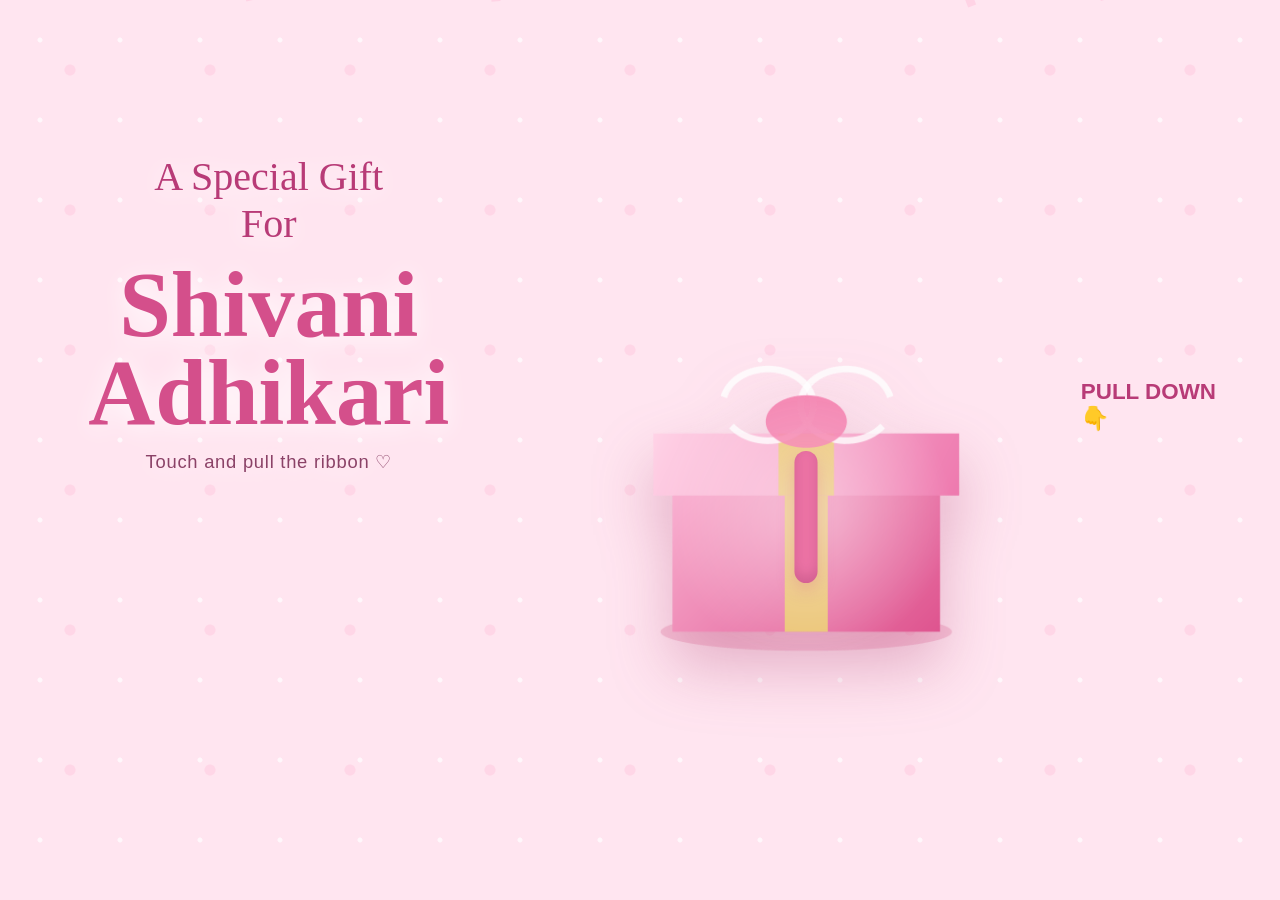
<file: index.html>
<!DOCTYPE html>
<html lang="en">
<head>
  <meta charset="UTF-8">
  <meta name="viewport" content="width=device-width, initial-scale=1.0, viewport-fit=cover">
  <title>A Special Gift for Shivani Adhikari</title>
  <link rel="stylesheet" href="style.css">
</head>
<body data-page="home">
  <canvas id="fx-canvas" aria-hidden="true"></canvas>
  <main class="stage">
    <section id="gift-scene" class="scene active gift-scene">
      <div class="ambient fairy"></div>
      <div class="copy-stack gift-copy">
        <p>A Special Gift</p>
        <span>For</span>
        <h1>Shivani Adhikari</h1>
        <small>Touch and pull the ribbon ♡</small>
      </div>
      <div class="gift-area" aria-label="Pull the ribbon to open the gift">
        <div id="ribbon" class="ribbon" role="button" tabindex="0"><span></span></div>
        <div class="pull-note">PULL DOWN<br><b>👇</b></div>
        <div id="giftBox" class="gift-box">
          <img src="assets/gift.png" alt="">
          <div class="gift-light"></div>
        </div>
      </div>
    </section>

    <section id="cat-scene" class="scene cat-room">
      <div class="room-lights"></div>
      <div id="cat" class="cat walk face-right" aria-label="A fluffy white kitten">
        <span class="bow"></span>
        <span class="ear left"></span><span class="ear right"></span>
        <span class="head"><i class="eye left"></i><i class="eye right"></i><i class="nose"></i><i class="mouth"></i></span>
        <span class="body"></span><span class="tail"></span>
        <span class="leg a"></span><span class="leg b"></span><span class="leg c"></span><span class="leg d"></span>
      </div>
    </section>

    <section id="wish-scene" class="scene wish-scene">
      <div class="room-lights"></div>
      <div class="cat sit small face-right" aria-hidden="true">
        <span class="bow"></span>
        <span class="ear left"></span><span class="ear right"></span>
        <span class="head"><i class="eye left"></i><i class="eye right"></i><i class="nose"></i><i class="mouth talking"></i></span>
        <span class="body"></span><span class="tail"></span>
      </div>
      <div id="speechBubble" class="speech-bubble">Hi little princess!</div>
    </section>

    <section id="cake-scene" class="scene cake-scene">
      <div class="room-lights"></div>
      <div class="cat sit corner face-right" aria-hidden="true">
        <span class="bow"></span>
        <span class="ear left"></span><span class="ear right"></span>
        <span class="head"><i class="eye left"></i><i class="eye right"></i><i class="nose"></i><i class="mouth talking"></i></span>
        <span class="body"></span><span class="tail"></span>
      </div>
      <div class="cake-wrap">
        <img id="cake" src="assets/cake.png" alt="Pink birthday cake with candles">
        <div class="flames"><i></i><i></i><i></i></div>
      </div>
      <div id="cakeBubble" class="speech-bubble cake-bubble">Make a wish, Little Princess!</div>
    </section>
  </main>
  <script src="script.js"></script>
</body>
</html>
</file>
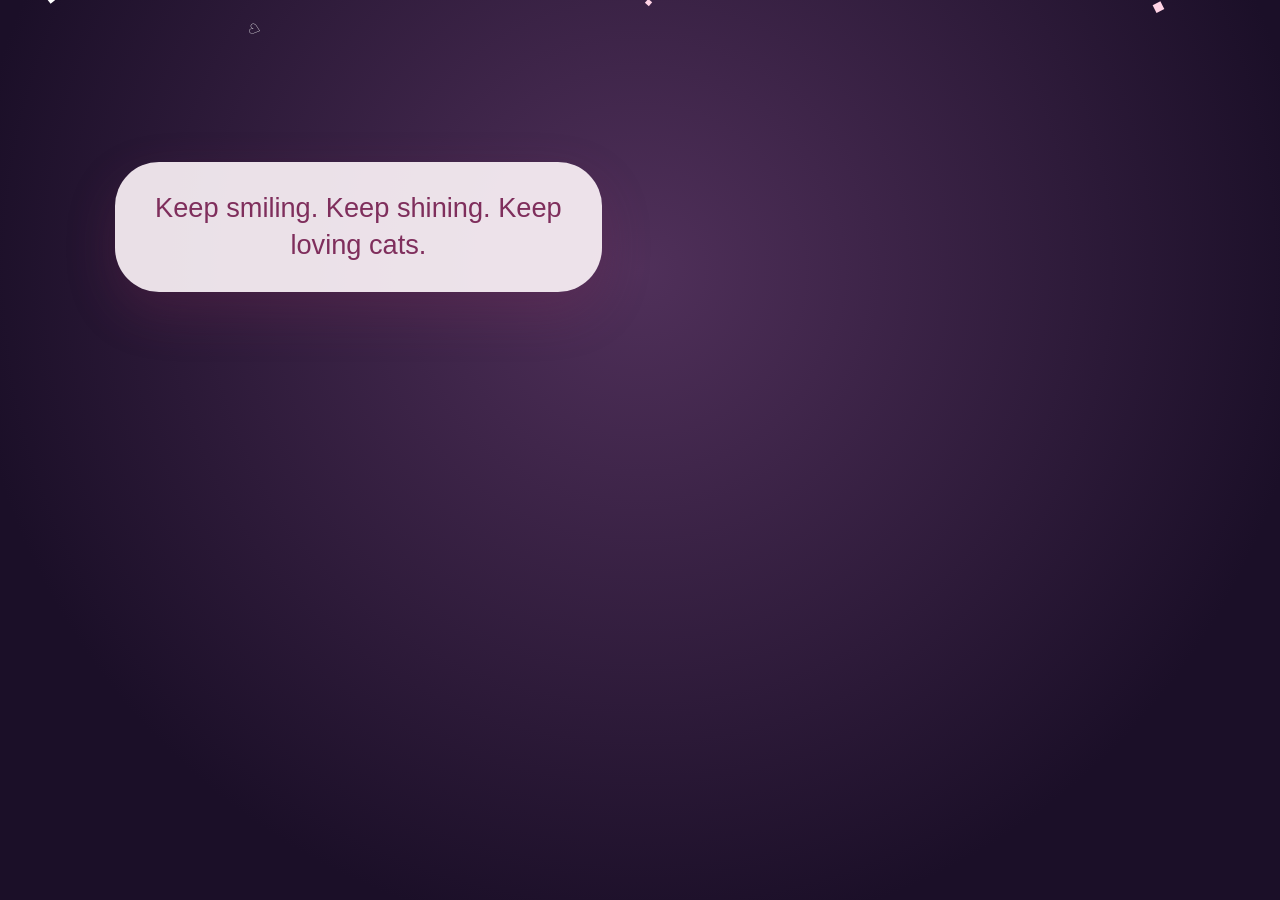
<file: end.html>
<!DOCTYPE html>
<html lang="en">
<head>
  <meta charset="UTF-8">
  <meta name="viewport" content="width=device-width, initial-scale=1.0, viewport-fit=cover">
  <title>Happy Birthday Shivani</title>
  <link rel="stylesheet" href="style.css">
</head>
<body data-page="end">
  <canvas id="fx-canvas" aria-hidden="true"></canvas>
  <main class="stage end-stage">
    <section id="byeScene" class="scene active goodbye-scene">
      <div id="byeCat" class="cat sit bye-cat face-right" aria-hidden="true">
        <span class="bow"></span>
        <span class="ear left"></span><span class="ear right"></span>
        <span class="head"><i class="eye left"></i><i class="eye right"></i><i class="nose"></i><i class="mouth talking"></i></span>
        <span class="body"></span><span class="tail"></span><span class="paw-wave"></span>
      </div>
      <div id="byeBubble" class="speech-bubble bye-bubble">Bye, Shivani!</div>
    </section>
    <section id="finalScene" class="scene final-screen">
      <h1>✨ THE END ✨</h1>
      <p>Dedicated to</p>
      <h2>Shivani Adhikari</h2>
      <div>💗🐾</div>
    </section>
  </main>
  <script src="script.js"></script>
</body>
</html>
</file>
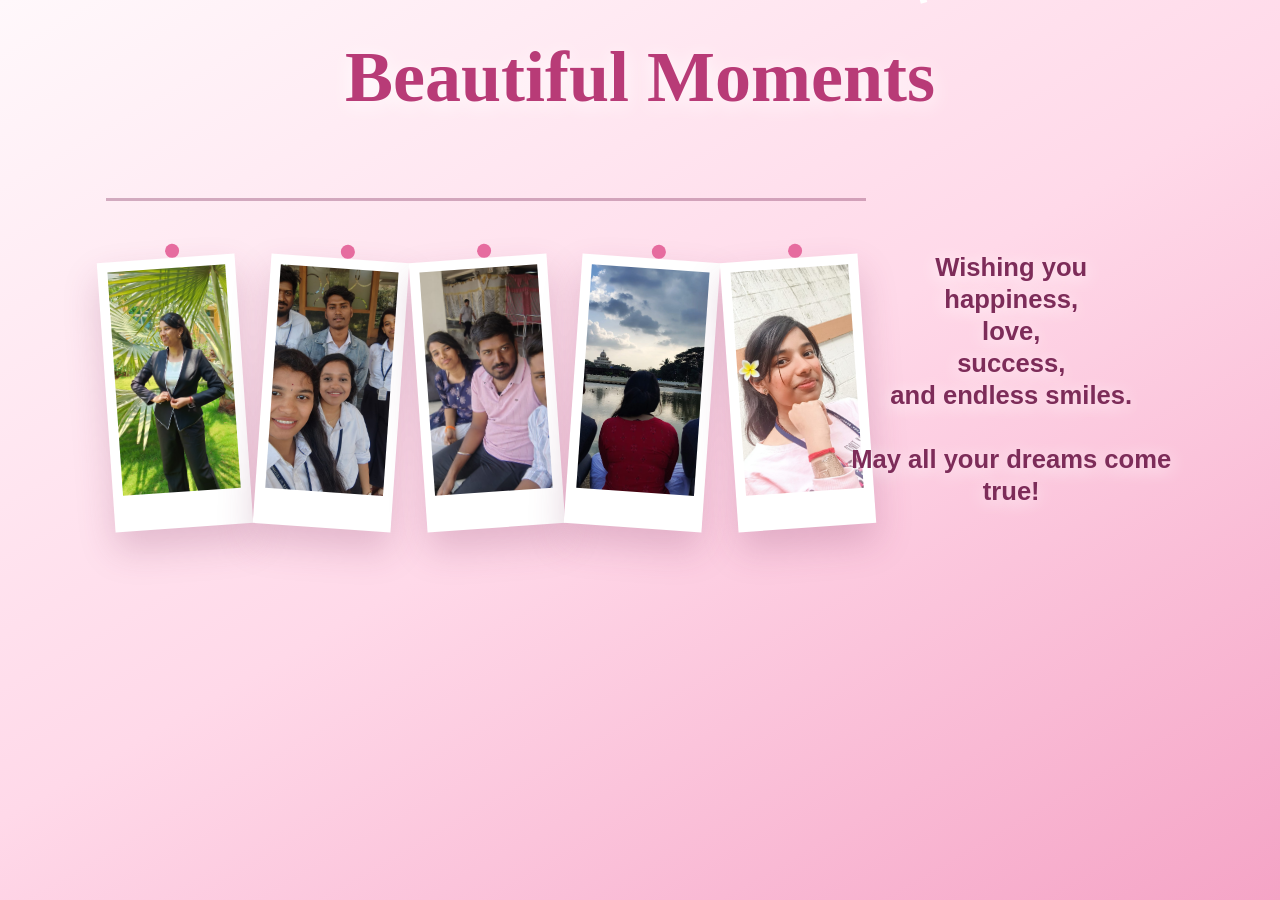
<file: gallery.html>
<!DOCTYPE html>
<html lang="en">
<head>
  <meta charset="UTF-8">
  <meta name="viewport" content="width=device-width, initial-scale=1.0, viewport-fit=cover">
  <title>Beautiful Moments</title>
  <link rel="stylesheet" href="style.css">
</head>
<body data-page="gallery">
  <canvas id="fx-canvas" aria-hidden="true"></canvas>
  <main class="stage gallery-stage">
    <h1 class="page-title">Beautiful Moments</h1>
    <div class="photo-line" aria-label="Hanging birthday photos">
      <figure class="polaroid"><img src="assets/photo1.jpg" alt="Beautiful moment 1"></figure>
      <figure class="polaroid"><img src="assets/photo3.jpg" alt="Beautiful moment 3"></figure>
      <figure class="polaroid"><img src="assets/photo4.jpg" alt="Beautiful moment 4"></figure>
      <figure class="polaroid"><img src="assets/photo5.jpg" alt="Beautiful moment 5"></figure>
      <figure class="polaroid"><img src="assets/photo2.jpg" alt="Beautiful moment 2"></figure>
    </div>
    <p class="gallery-wish">Wishing you<br>happiness,<br>love,<br>success,<br>and endless smiles.<br><br>May all your dreams come true!</p>
  </main>
  <script src="script.js"></script>
</body>
</html>
</file>
<file: style.css>
:root{
  --white:#fffafc;
  --blush:#ffe5f0;
  --pink:#f7aacb;
  --rose:#e66c9f;
  --deep:#7d2c59;
  --gold:#f0c36f;
  --night:#24142f;
}
*{box-sizing:border-box}
html,body{margin:0;width:100%;height:100%;overflow:hidden;font-family:Verdana,Arial,sans-serif;color:var(--deep);background:var(--blush)}
body:before{content:"";position:fixed;inset:0;pointer-events:none;background:radial-gradient(circle at 20% 15%,rgba(255,255,255,.9),transparent 18%),radial-gradient(circle at 80% 20%,rgba(255,214,232,.75),transparent 22%),linear-gradient(145deg,#fff7fb,#ffd9e9 45%,#f6a7c9);z-index:-3}
#fx-canvas{position:fixed;inset:0;z-index:30;pointer-events:none}
.stage,.scene{position:fixed;inset:0;overflow:hidden}
.scene{display:grid;place-items:center;opacity:0;visibility:hidden;transition:opacity .9s ease,visibility .9s ease}
.scene.active{opacity:1;visibility:visible}
.copy-stack{text-align:center;text-shadow:0 3px 24px rgba(255,255,255,.95)}
.gift-copy{position:absolute;top:17vh;left:clamp(22px,6vw,86px);transform:none;z-index:3;width:min(30vw,390px);text-align:center}
.gift-copy p,.gift-copy span{margin:0;font-size:clamp(1.3rem,5vw,2.5rem);font-family:Georgia,serif;color:#b83b77}
.gift-copy h1{margin:.15em 0;font-size:clamp(2.1rem,9vw,5.8rem);line-height:.95;font-family:Georgia,serif;color:#d44f8b}
.gift-copy small{display:block;margin-top:.8rem;font-size:clamp(.95rem,3vw,1.15rem);letter-spacing:.04em;color:#8b4267}
.gift-area{position:absolute;right:clamp(96px,13vw,180px);top:48%;transform:translateY(-50%);width:min(48vw,620px);height:min(75vh,590px);margin-top:0}
.gift-box{position:absolute;left:50%;bottom:0;width:min(42vw,430px);transform:translateX(-50%);filter:drop-shadow(0 30px 30px rgba(172,61,112,.32));transition:transform 1s ease,filter 1s ease}
.gift-box img{width:100%;display:block}.gift-box.open{transform:translateX(-50%) scale(1.12) rotate(-1deg);filter:drop-shadow(0 0 42px rgba(255,255,255,.95))}
.gift-light{position:absolute;inset:15%;border-radius:50%;background:radial-gradient(circle,rgba(255,255,255,.9),transparent 68%);mix-blend-mode:screen;opacity:.45;animation:pulse 2s ease-in-out infinite}
.ribbon{position:absolute;top:-4vh;left:50%;width:70px;height:48vh;transform:translateX(-50%);z-index:5;cursor:grab;touch-action:none}
.ribbon:before{content:"";position:absolute;left:25px;top:0;width:0;height:50%;border-radius:20px;background:linear-gradient(90deg,#ffeff7,#de5f95,#ffeff7);box-shadow:0 0 18px rgba(219,88,145,.45)}
.ribbon span{position:absolute;left:50%;top:350px;bottom:0;width:23px;height:132px;transform:translateX(-50%);border-radius:20px;
  background:#ec73a5;box-shadow:inset 0 -7px 12px rgba(139,44,91,.25),0 7px 18px rgba(210,73,132,.25)}
.pull-note{position:absolute;right:clamp(-130px,-8vw,-72px);top:41%;font-weight:800;color:#b83b77;font-size:clamp(1rem,3vw,1.4rem);animation:bob 1.2s infinite alternate}
.ambient:before,.room-lights:before{content:"";position:absolute;inset:0;background-image:radial-gradient(circle,#fff 0 2px,transparent 3px),radial-gradient(circle,#ffd0e3 0 5px,transparent 6px);background-size:80px 80px,140px 140px;animation:twinkle 4s linear infinite;opacity:.7}
.cat-room,.wish-scene,.cake-scene{background:linear-gradient(180deg,#c95682 0%,#df83a8 52%,#f6bdd3 53%,#f7c6d9 100%)}
.room-lights{position:absolute;inset:0}.room-lights:after{content:"";position:absolute;top:8vh;left:5vw;right:5vw;height:80px;border-top:2px dashed rgba(255,255,255,.65);filter:drop-shadow(0 0 8px #fff)}
.cat{position:absolute;width:260px;height:190px;transform-origin:50% 100%}
.cat.walk{left:-280px;bottom:7vh}.cat.sit{width:230px;height:210px;bottom:12vh;left:50%;transform:translateX(-50%)}
.cat.small{bottom:4vh;left:45%;transform:translateX(-50%) scale(.95)}.cat.corner{left:10vw;bottom:6vh;transform:scale(.74)}.cat.video-cat{left:5vw;right:auto;bottom:4vh;transform:scale(.58);z-index:6}.bye-cat{left:10vw;bottom:8vh;transform:scale(.95)}
.body{position:absolute;left:65px;top:72px;width:150px;height:105px;border-radius:55% 55% 45% 45%;background:linear-gradient(#fff,#f4edf2);box-shadow:inset -12px -10px 20px rgba(204,178,194,.3)}
.head{position:absolute;left:44px;top:18px;width:120px;height:104px;border-radius:50%;background:linear-gradient(#fff,#f6f0f3);box-shadow:inset -8px -10px 18px rgba(208,185,198,.28);z-index:3}
.ear{position:absolute;top:12px;width:48px;height:62px;background:#fff;clip-path:polygon(50% 0,100% 100%,0 100%);z-index:2;animation:ear 2.2s infinite}.ear.left{left:48px;transform:rotate(-24deg)}.ear.right{left:128px;transform:rotate(28deg)}
.eye{position:absolute;top:38px;width:19px;height:25px;border-radius:50%;background:#302034;box-shadow:inset 4px 4px 0 #fff}.eye.left{left:34px}.eye.right{left:72px}
.nose{position:absolute;left:55px;top:65px;width:18px;height:13px;border-radius:50%;background:#f29ab9}.mouth{position:absolute;left:57px;top:80px;width:16px;height:8px;border-bottom:3px solid #8e4c66;border-radius:50%}.talking{animation:talk .28s infinite alternate}
.bow{position:absolute;left:88px;top:-7px;width:58px;height:34px;z-index:6;background:radial-gradient(circle at 50% 50%,#f05e99 0 7px,transparent 8px)}.bow:before,.bow:after{content:"";position:absolute;top:3px;width:28px;height:28px;background:#ff8fbd;border-radius:50% 50% 35% 50%}.bow:before{left:0;transform:rotate(28deg)}.bow:after{right:0;transform:rotate(-28deg)}
.tail{position:absolute;left:196px;top:66px;width:85px;height:28px;border-radius:40px;background:#fff;transform-origin:0 50%;animation:tail 1.1s infinite alternate}.leg{position:absolute;top:152px;width:22px;height:48px;border-radius:16px;background:#f8f4f6;animation:step .45s infinite alternate}.leg.a{left:82px}.leg.b{left:123px;animation-delay:.2s}.leg.c{left:165px}.leg.d{left:198px;animation-delay:.2s}
.cat.face-right .body{left:22px}.cat.face-right .head{left:130px}.cat.face-right .ear.left{left:136px}.cat.face-right .ear.right{left:206px}.cat.face-right .bow{left:172px}.cat.face-right .tail{left:-34px;transform-origin:100% 50%}.cat.face-right .leg.a{left:52px}.cat.face-right .leg.b{left:92px}.cat.face-right .leg.c{left:132px}.cat.face-right .leg.d{left:172px}
.speech-bubble{position:absolute;left:9vw;right:auto;top:25vh;width:min(38vw,560px);min-height:130px;padding:28px;border-radius:44px;background:rgba(255,247,251,.9);box-shadow:0 20px 50px rgba(141,44,91,.22);font-size:clamp(1.1rem,3vw,1.7rem);line-height:1.35;text-align:center;color:#7f2e5c}
.cake-bubble{left:auto;top:24vh;right:7vw;width:min(30vw,380px)}.cake-wrap{position:absolute;left:61%;bottom:-15vh;width:min(38vw,430px);transform:translateX(-50%)}.cake-wrap.rise{animation:rise 1.8s ease forwards}.cake-wrap img{width:100%;filter:drop-shadow(0 26px 30px rgba(155,54,101,.28))}
.flames{position:absolute;left:50%;top:13%;display:flex;gap:25px;transform:translateX(-50%)}.flames i{width:16px;height:28px;border-radius:50% 50% 45% 45%;background:#ffe36a;box-shadow:0 0 18px #ffcf4d;animation:flicker .18s infinite alternate}
.page-title{position:absolute;top:4vh;left:0;right:0;text-align:center;margin:0;font-family:Georgia,serif;font-size:clamp(2rem,6vw,4.5rem);color:#b83b77;text-shadow:0 4px 20px #fff;z-index:4}
.video-stage{background:radial-gradient(circle at 68% 12%,rgba(255,178,207,.35),transparent 22%),linear-gradient(180deg,#32172d,#672944 55%,#2a1428)}.memory-video{position:absolute;left:57%;top:55%;transform:translate(-50%,-50%);width:min(62vw,880px);height:min(58vh,520px);object-fit:contain;background:#050308;border:6px solid rgba(255,236,246,.88);box-shadow:0 28px 80px rgba(0,0,0,.45)}
.gallery-stage{background:linear-gradient(150deg,#fff8fb,#ffd9e9,#f5a4c6)}.photo-line{position:absolute;top:22vh;left:38%;width:min(760px,66vw);height:43vh;transform:translateX(-50%);display:flex;align-items:center;justify-content:center;gap:18px;border-top:3px solid rgba(126,44,89,.35)}
.polaroid{position:relative;width:clamp(120px,17vw,205px);height:clamp(160px,24vw,270px);margin:0;padding:10px 10px 36px;background:#fff;box-shadow:0 18px 36px rgba(125,44,89,.22);animation:sway 3.5s ease-in-out infinite}.polaroid:nth-child(even){transform:rotate(4deg);animation-delay:.5s}.polaroid:nth-child(odd){transform:rotate(-4deg)}
.polaroid:before{content:"";position:absolute;left:50%;top:-14px;width:14px;height:14px;border-radius:50%;background:#e66c9f}.polaroid img{width:100%;height:100%;object-fit:cover}
.gallery-wish{position:absolute;right:7vw;top:28vh;width:min(28vw,360px);margin:0;text-align:center;font-size:clamp(1rem,2.4vw,1.6rem);line-height:1.25;color:#7d2c59;font-weight:700;text-shadow:0 3px 18px #fff}
.end-stage,.goodbye-scene,.final-screen{background:radial-gradient(circle at 50% 30%,#50305a,#1b0f28 75%);color:#fff}.bye-bubble{right:9vw;top:18vh}.paw-wave{position:absolute;left:32px;top:112px;width:48px;height:22px;border-radius:20px;background:#fff;transform-origin:100% 50%;animation:wave .55s infinite alternate}
.bye-cat.walkout{animation:walkout 4.6s ease-in forwards}.final-screen{text-align:center}.final-screen h1{font-family:Georgia,serif;font-size:clamp(2.4rem,9vw,6rem);margin:.2em 0;color:#fff3bc}.final-screen p{font-size:clamp(1rem,3vw,1.5rem)}.final-screen h2{font-family:Georgia,serif;font-size:clamp(2rem,7vw,4.8rem);color:#ffc4df;margin:.2em 0}
@keyframes pulse{50%{opacity:1;transform:scale(1.1)}}@keyframes bob{to{transform:translateY(14px)}}@keyframes twinkle{to{background-position:80px 120px,140px 90px}}@keyframes tail{to{transform:rotate(22deg)}}@keyframes step{to{transform:translateY(-12px) rotate(5deg)}}@keyframes ear{50%{filter:brightness(.97);transform:translateY(2px)}}@keyframes talk{to{height:18px;border-bottom-width:8px}}@keyframes rise{to{bottom:15vh}}@keyframes flicker{to{transform:scaleY(.72) translateY(3px)}}@keyframes sway{50%{translate:0 10px}}@keyframes wave{to{transform:rotate(-30deg)}}@keyframes walkout{to{left:115vw;transform:scale(.85)}}
@media (max-width:700px){.gift-copy{top:7vh;left:50%;transform:translateX(-50%);width:92vw;text-align:center}.gift-area{right:auto;left:50%;top:57%;transform:translate(-50%,-50%);width:92vw;height:68vh}.gift-box{width:min(72vw,320px)}.ribbon{height:45vh}.pull-note{right:0;top:50%}.cat.walk{bottom:14vh}.speech-bubble{top:8vh;right:5vw;left:5vw;width:auto;padding:20px}.cat.small{left:50%;bottom:5vh;transform:translateX(-50%) scale(.7)}.cat.corner{left:2vw}.cake-wrap{left:50%;width:90vw}.cake-bubble{right:5vw;left:5vw;top:auto;bottom:5vh;width:auto}.photo-line{top:15vh;left:50%;width:94vw;height:52vh;gap:10px;overflow:hidden}.polaroid{min-width:45vw}.gallery-wish{top:auto;right:auto;left:50%;bottom:4vh;transform:translateX(-50%);width:88vw}.memory-video{left:50%;top:48%;width:96vw;height:58vh}.cat.video-cat{display:block;left:-8vw;right:auto;bottom:-4vh;transform:scale(.42)}.bye-cat{left:8vw;transform:scale(.8)}}
</file>
